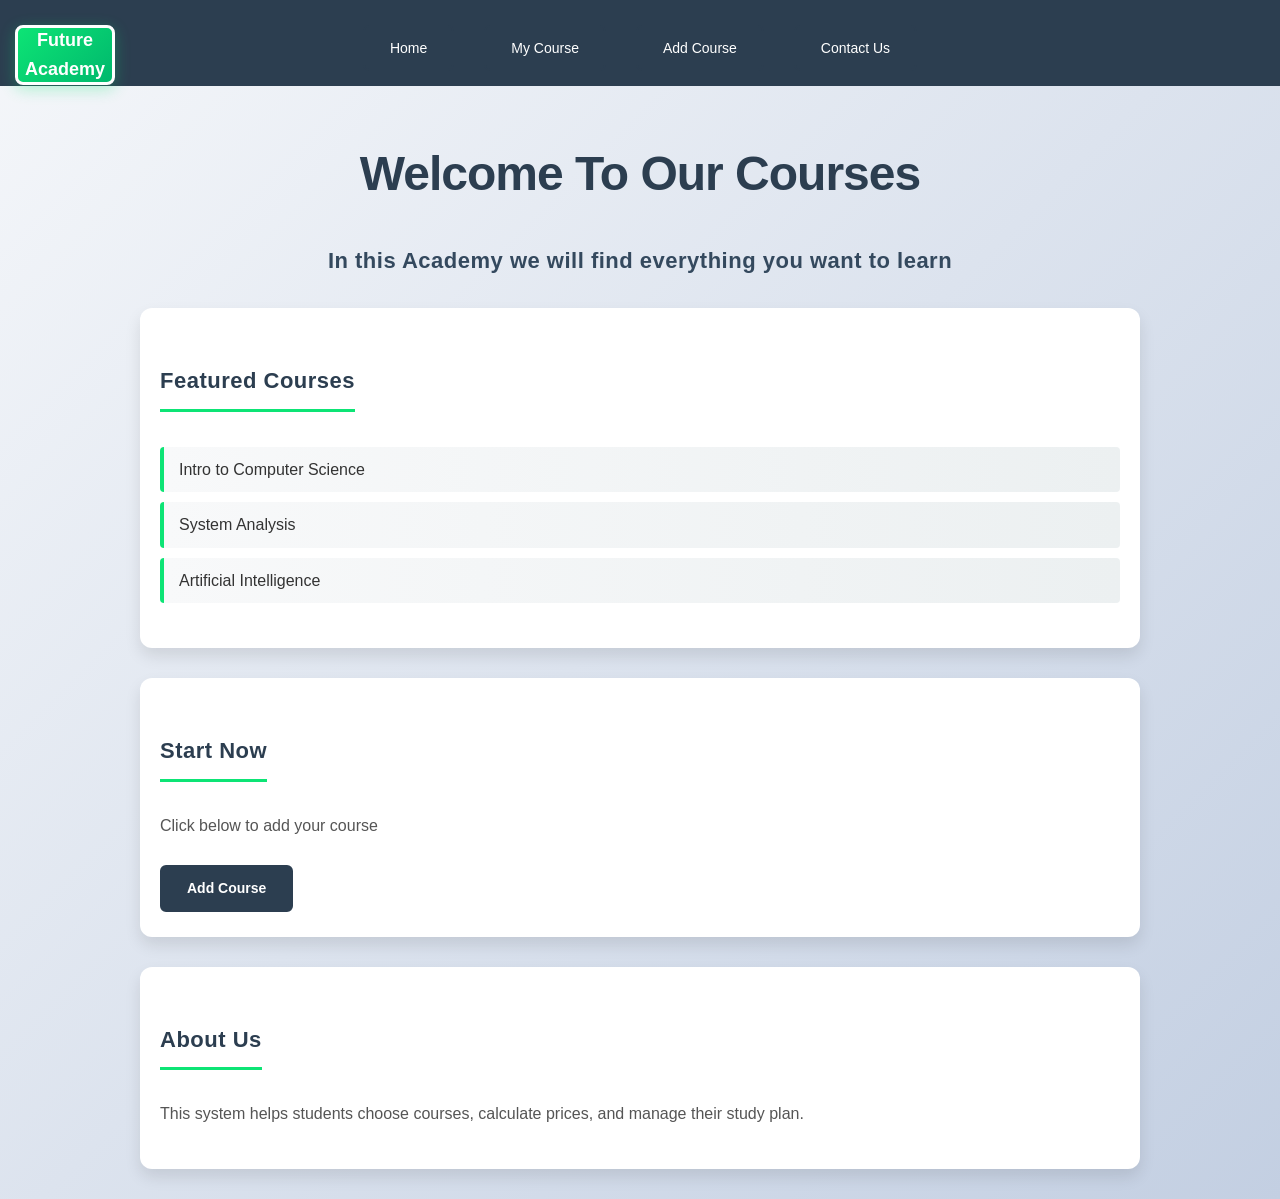
<file: index.html>
<!DOCTYPE html>
<html lang="en">
<head>
	<meta charset="UTF-8">
	<link rel="stylesheet" href="task.css"> 
	<title>Home page</title>
</head>
<body>
	<a href="Home.html" class="site-logo">
		<strong>Future Academy</strong>
	</a>

	<nav class="format">
		<div class="nav-links">
			<a href="Home.html">Home</a>
			<a href="My course.html">My course</a>
			<a href="Add course.html">Add course</a>
			<a href="contact us.html">contact us</a>
		</div>
	</nav>
	<h1>
		welcome to our courses
	</h1>
	<h2>In this Academy  we will find everything you want to learn </h2>
	<section>
    <h2>Featured Courses</h2>
    <ul>
        <li>Intro to Computer Science</li>
        <li>System Analysis</li>
        <li>Artificial Intelligence</li>
    </ul>
</section>
	<section>
    <h2>Start Now</h2>
    <p>Click below to add your course</p>
    <a href="Add course.html">Add Course</a>
</section>
	<section>
    <h2>About Us</h2>
    <p>This system helps students choose courses, calculate prices, and manage their study plan.</p>
</section>
</body>
</html>
</file>
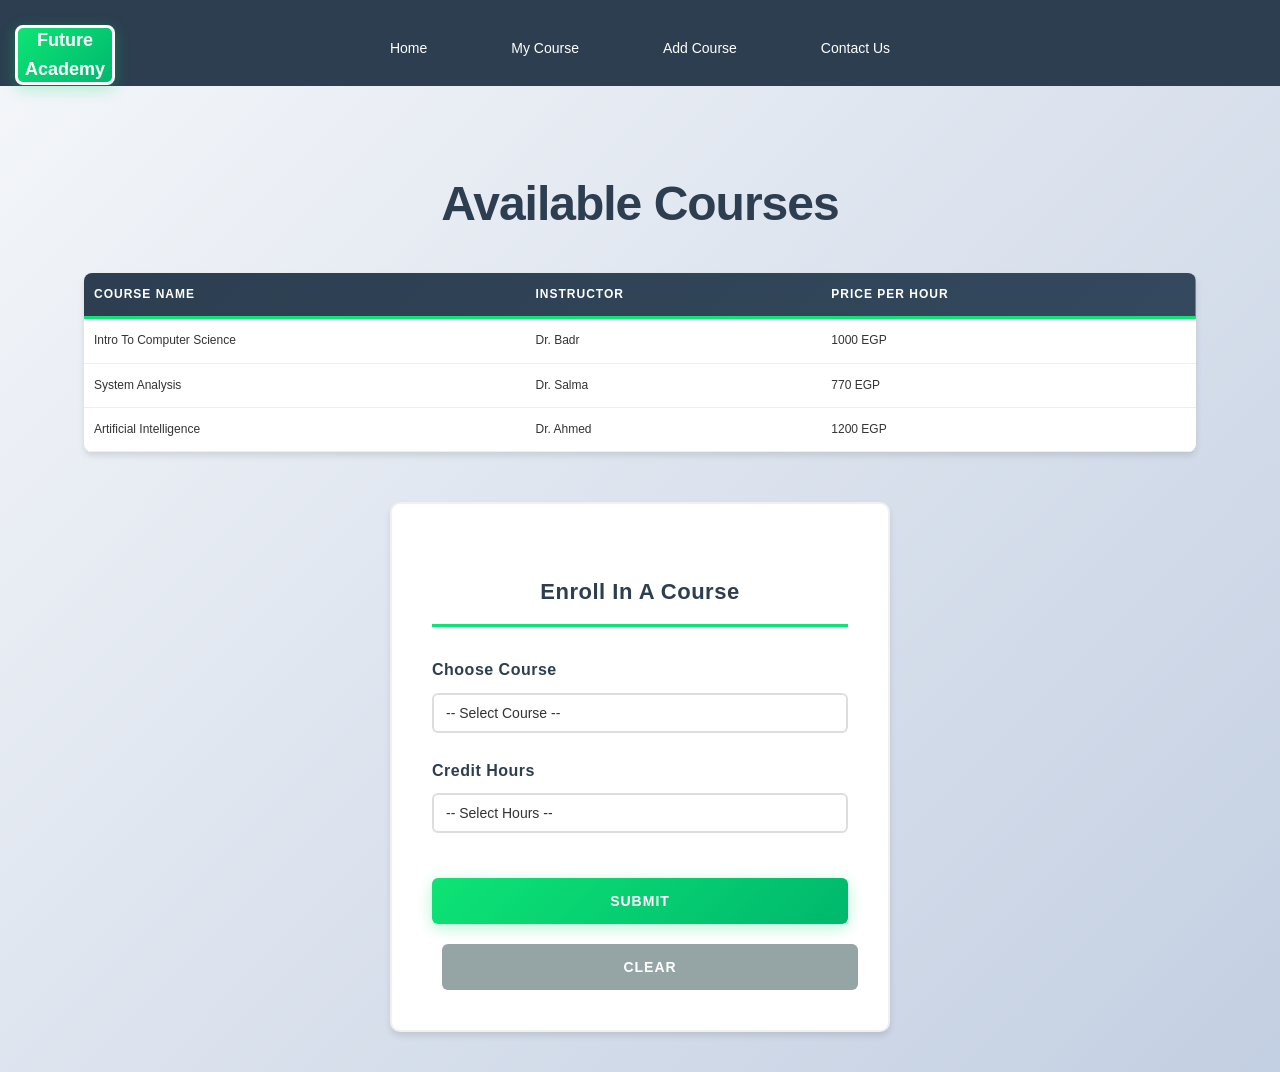
<file: Add course.html>
<!DOCTYPE html>
<html lang="en">
<head>
    <meta charset="UTF-8">
  <link rel="stylesheet" href="task.css">
    <title>Add Course</title>
</head>
<body>
	<a href="Home.html" class="site-logo">
		<strong>Future Academy</strong>
	</a>

    <nav class="format">
		<div class="nav-links">
			<a href="Home.html">Home</a>
			<a href="My course.html">My course</a>
			<a href="Add course.html">Add course</a>
			<a href="contact us.html">contact us</a>
		</div>
	</nav>

    <div class="container">
        <h1>Available Courses</h1>
        <table class="AC">
            <thead>
                <tr>
                    <th>Course Name</th>
                    <th>Instructor</th>
                    <th>Price Per Hour</th>
                </tr>
            </thead>
            <tbody>
                <tr>
                    <td>Intro to Computer Science</td>
                    <td>Dr. Badr</td>
                    <td>1000 EGP</td>
                </tr>
                <tr>
                    <td>System Analysis</td>
                    <td>Dr. Salma</td>
                    <td>770 EGP</td>
                </tr>
                <tr>
                    <td>Artificial Intelligence</td>
                    <td>Dr. Ahmed</td>
                    <td>1200 EGP</td>
                </tr>
            </tbody>
        </table>

        <div class="form-container">
            <h2>Enroll in a Course</h2>
            <form class="enrollment-form">
                <div class="form-group">
                    <label >Choose Course</label>
                    <select name="course" id="course" required>
                        <option value="">-- Select Course --</option>
                        <option value="Intro to Computer Science">Intro to Computer Science</option>
                        <option value="System Analysis">System Analysis</option>
                        <option value="Artificial Intelligence">Artificial Intelligence</option>
                    </select>
                </div>

                <div class="form-group">
                    <label for="credit_hours">Credit Hours</label>
                    <select name="credit_hours" id="credit_hours" required>
                        <option value="">-- Select Hours --</option>
                        <option value="2">2 Hours</option>
                        <option value="3">3 Hours</option>
                        <option value="4">4 Hours</option>
                    </select>
                </div>

                <button type="submit" class="btn-submit">Submit</button>
                <button type="reset" class="btn-reset">Clear</button>
            </form>
        </div>
    </div>
</body>
</html>
</file>
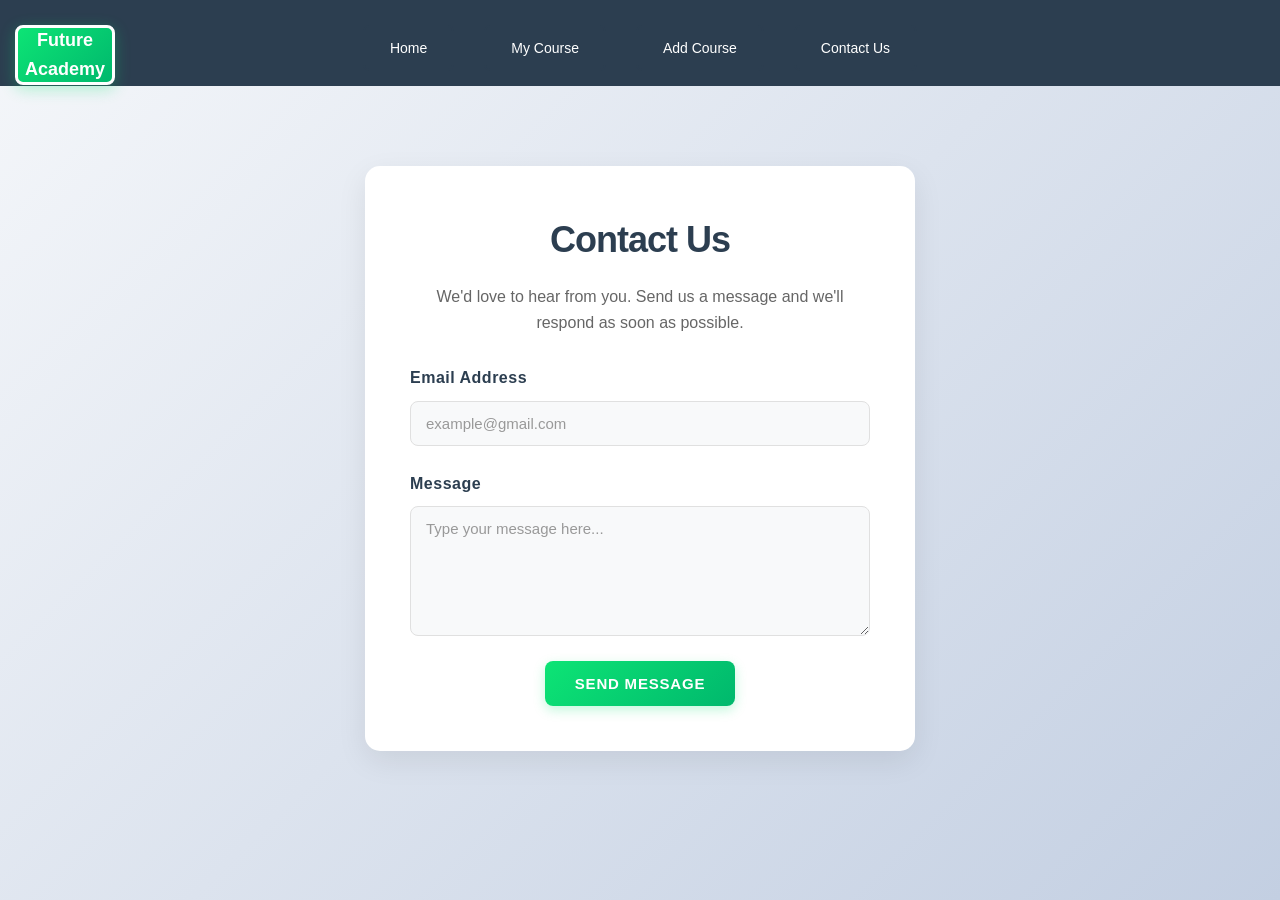
<file: contact us.html>
<!DOCTYPE html>
<html lang="en">
<head>
    <meta charset="UTF-8">
    <meta name="viewport" content="width=device-width, initial-scale=1.0">
    <link rel="stylesheet" href="task.css">
    <title>Contact Us - Future Academy</title>
</head>
<body>
	<a href="Home.html" class="site-logo">
		<strong>Future Academy</strong>
	</a>
    <nav class="format">
		<div class="nav-links">
			<a href="Home.html">Home</a>
			<a href="My course.html">My course</a>
			<a href="Add course.html">Add course</a>
			<a href="contact us.html">Contact Us</a>
		</div>
	</nav>

    <div class="contact-container">
        <h1>Contact Us</h1>
        <p class="contact">We'd love to hear from you. Send us a message and we'll respond as soon as possible.</p>
        
        <form class="contact-form">
            <div class="form-group">
                <label for="email" class="form-label">Email Address</label>
                <input type="email" id="email" class="input" name="email" required placeholder="example@gmail.com">
            </div>
            
            <div class="form-group">
                <label for="message" class="form-label">Message</label>
                <textarea id="message" class="input" name="message" required placeholder="Type your message here..."></textarea>
            </div>

            <button type="submit" class="btn">Send Message</button>
        </form>
    </div>
</body>
</html>
</file>
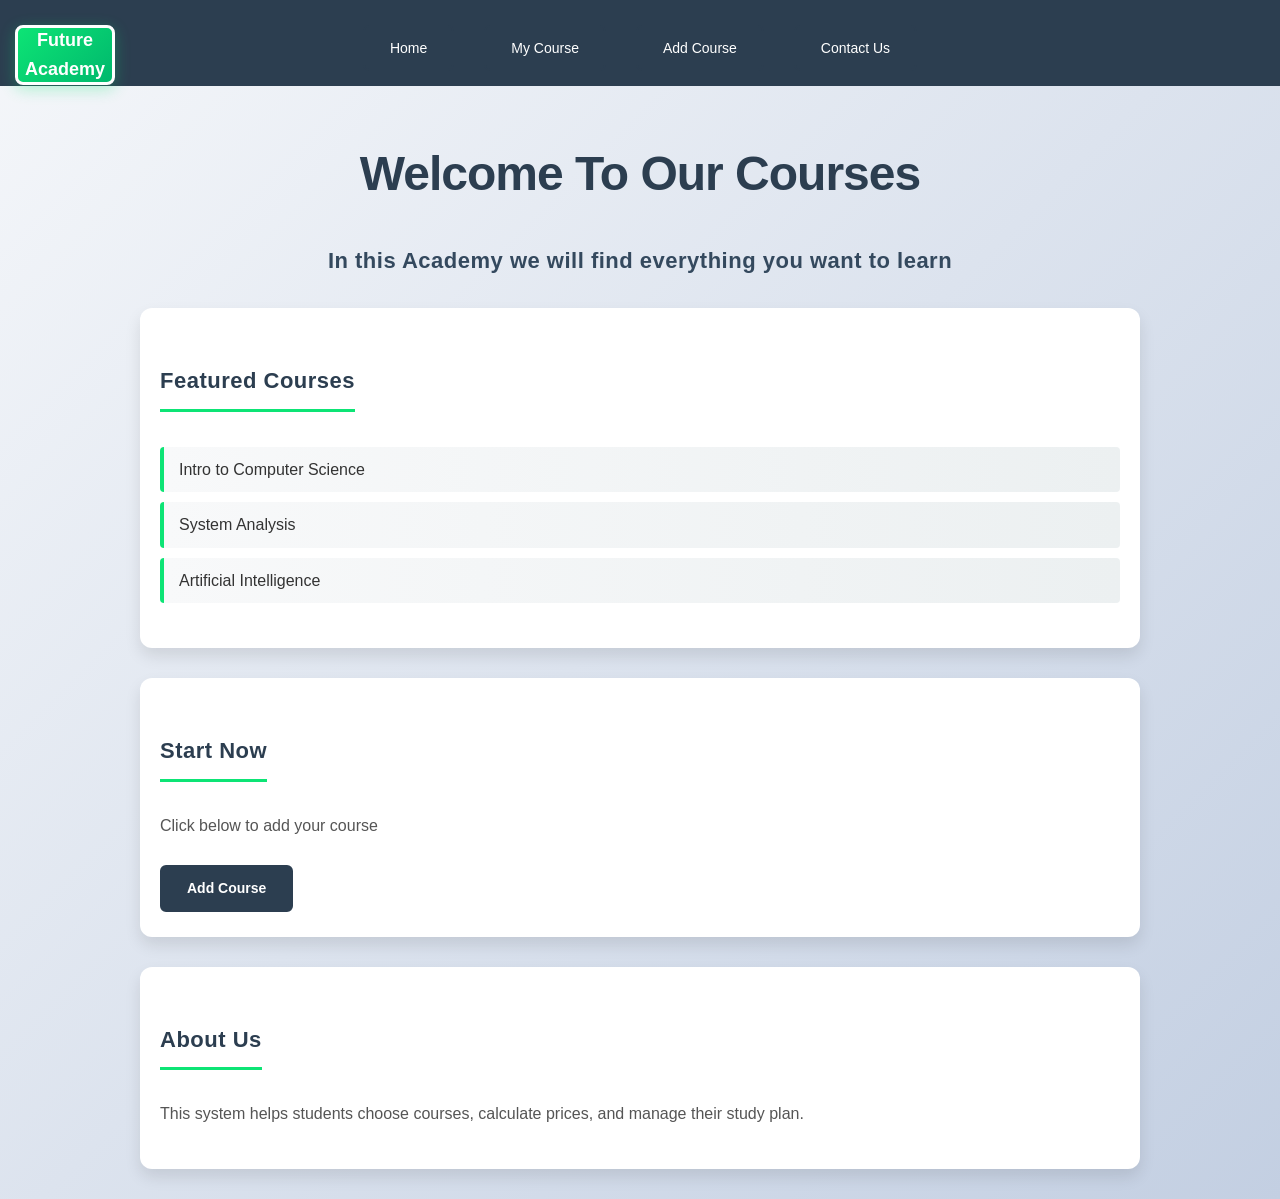
<file: Home.html>
<!DOCTYPE html>
<html lang="en">
<head>
	<meta charset="UTF-8">
	<link rel="stylesheet" href="task.css"> 
	<title>Home page</title>
</head>
<body>
	<a href="index.html" class="site-logo">
		<strong>Future Academy</strong>
	</a>

	<nav class="format">
		<div class="nav-links">
			<a href="index.html">Home</a>
			<a href="My course.html">My course</a>
			<a href="Add course.html">Add course</a>
			<a href="contact us.html">contact us</a>
		</div>
	</nav>
	<h1>
		welcome to our courses
	</h1>
	<h2>In this Academy  we will find everything you want to learn </h2>
	<section>
    <h2>Featured Courses</h2>
    <ul>
        <li>Intro to Computer Science</li>
        <li>System Analysis</li>
        <li>Artificial Intelligence</li>
    </ul>
</section>
	<section>
    <h2>Start Now</h2>
    <p>Click below to add your course</p>
    <a href="Add course.html">Add Course</a>
</section>
	<section>
    <h2>About Us</h2>
    <p>This system helps students choose courses, calculate prices, and manage their study plan.</p>
</section>
</body>
</html>
</file>
<file: task.css>
.site-logo {
    text-align: center;
    position:absolute;
    top: 15px;
    left: 15px;
    z-index: 1000;
    display: flex;
    align-items: center;
    justify-content: center;
    width: 100px;
    height: 60px;
    background: linear-gradient(135deg, #0de475 0%, #00b86d 100%);
    border: 3px solid #ffffff;
    border-radius: 8px;
    box-shadow: 0 4px 15px rgba(13, 228, 117, 0.3);
    cursor: pointer;
    transition: all 0.3s ease;
    font-size: 18px;
    font-weight: 700;
    color: #ffffff;
    text-decoration: none;
}
.site-logo:hover {
    transform: scale(1.1);
    box-shadow: 0 6px 20px rgba(13, 228, 117, 0.5);
    border-color: #f0f0f0;
}
.format {
    text-transform: capitalize;
    background-color: #2c3e50;
    padding: 0;
    margin: 0;
}
.nav-links {
    display: flex;
    justify-content: center;
    gap: 30px;
    padding: 15px;
}
.nav-links a {

    text-decoration: none;
    color: white;
    font-weight: 500;
    transition: 0.7S ;
}
.nav-links a:hover {
    color: #000000;
}
#CT {
    width: 90%;
    margin: 30px auto;
    border-collapse: collapse;
    font-family: 'Segoe UI', Tahoma, Geneva, Verdana, sans-serif;
    background-color: white;
    border-radius: 8px;
    text-transform: capitalize;
    overflow: hidden;
    box-shadow: 0 4px 6px rgba(0, 0, 0, 0.1);
}
#CT thead tr {
    background: linear-gradient(135deg, #2c3e50 0%, #34495e 100%);
    color: white;
    text-transform: capitalize;
}
#CT th {
    text-transform: capitalize;
    padding: 16px;
    text-align: left;
    font-size: 15px;
    font-weight: 600;
    text-transform: uppercase;
    letter-spacing: 0.5px;
    border-bottom: 3px solid #0de475;
}
#CT td {
    padding: 14px 16px;
    font-size: 14px;
    color: #333;
    border-bottom: 1px solid #ecf0f1;
}

#CT tbody tr:nth-child(odd) {
    background-color: #f8f9fa;
}

#CT tbody tr:nth-child(even) {
    background-color: white;
}

#CT tbody tr:hover {
    background-color: #e8f4f8;
    transition: background-color 0.3s ease;
    box-shadow: inset 0 0 10px rgba(13, 228, 117, 0.1);
}
#CT td:last-child {
    text-align: left;
    font-size: 13px;
    color: #555;
    line-height: 1.5;
}
* {
    margin: 0;
    padding: 0;
    box-sizing: border-box;
}

body {
    font-family: 'Segoe UI', Tahoma, Geneva, Verdana, sans-serif;
    line-height: 1.6;
    color: #333;
    background: linear-gradient(135deg, #f5f7fa 0%, #c3cfe2 100%);
    min-height: 100vh;
}
h1 {
    font-size: 48px;
    color: #2c3e50;
    text-align: center;
    margin: 50px 0 20px;
    font-weight: 700;
    letter-spacing: -1px;
    text-transform: capitalize;
}
h2 {
    font-size: 28px;
    color: #34495e;
    margin: 30px 0 15px;
    font-weight: 600;
    letter-spacing: 0.5px;
}
section {
    width: 85%;
    max-width: 1000px;
    margin: 40px auto;
    padding: 35px 40px;
    background-color: white;
    border-radius: 12px;
    box-shadow: 0 8px 16px rgba(0, 0, 0, 0.1);
    transition: transform 0.3s ease, box-shadow 0.3s ease;
}

section:hover {
    
    box-shadow: 0 12px 24px drgba(3, 227, 89, 0.795);
}

section h2 {
    color: #2c3e50;
    border-bottom: 3px solid #0de475;
    padding-bottom: 10px;
    display: inline-block;
}

section p {
    font-size: 16px;
    color: #555;
    line-height: 1.8;
    margin: 15px 0;
}
ul {
    list-style: none;
    padding: 0;
    margin: 20px 0;
}

ul li {
    padding: 12px 20px;
    margin: 10px 0;
    background: linear-gradient(90deg, #f8f9fa 0%, #ecf0f1 100%);
    border-left: 4px solid #0de475;
    border-radius: 4px;
    transition: all 0.3s ease;
    font-size: 16px;
    color: #333;
}

ul li:hover {
    background: linear-gradient(90deg, #e8f4f8 0%, #d5eff0 100%);
    border-left-color: #2c3e50;
    padding-left: 30px;
}
a {
    color: #0de475;
    text-decoration: none;
    font-weight: 600;
    transition: all 0.3s ease;
    display: inline-block;
    padding: 12px 30px;
    margin-top: 10px;
    border-radius: 6px;
    background-color: #2c3e50;
    color: white;
    border: 2px solid #2c3e50;
}

a:hover {
    background-color: #0de475;
    color: #2c3e50;
    border-color: #0de475;
    box-shadow: 0 4px 12px rgba(13, 228, 117, 0.3);
}
    h2 {
        font-size: 22px;
    }

    section {
        width: 90%;
        padding: 25px 20px;
        margin: 30px auto;
    }

    ul li {
        padding: 10px 15px;
    }

    a {
        padding: 10px 25px;
        font-size: 14px;
    }
h2{
    text-align: center;
}
.paragraph {
    text-transform: capitalize;
    text-align: center;
    font-size: 18px;
    font-weight: 600;
    color: #2c3e50;
    width: 50%;
    max-width: 500px;
    margin: 30px auto;
    padding: 20px 30px;
    background-color: white;
    border: 2px solid #38598b;
    border-radius: 10px;
    box-shadow: 0 4px 8px rgba(0, 0, 0, 0);
    transition: all 0.3s ease;
}

.paragraph:hover {
    box-shadow: 0 6px 12px rgba(40, 101, 246, 0.941);
    transform: translateY(-2px);
}

.container {
    width: 90%;
    max-width: 1200px;
    margin: 80px auto 40px;
    padding: 0 20px;
}
.AC {
    width: 100%;
    margin: 30px 0 50px;
    border-collapse: collapse;
    font-family: 'Segoe UI', Tahoma, Geneva, Verdana, sans-serif;
    background-color: white;
    border-radius: 8px;
    text-transform: capitalize;
    overflow: hidden;
    box-shadow: 0 4px 6px rgba(0, 0, 0, 0.1);
}

.AC thead tr {
    background: linear-gradient(135deg, #2c3e50 0%, #34495e 100%);
    color: white;
    text-transform: capitalize;
}

.AC th {
    text-transform: capitalize;
    padding: 18px 20px;
    text-align: left;
    font-size: 15px;
    font-weight: 700;
    text-transform: uppercase;
    letter-spacing: 1px;
    border-bottom: 3px solid #0de475;
}
.AC td {
    padding: 16px 20px;
    font-size: 15px;
    color: #333;
    border-bottom: 1px solid #ecf0f1;
}
.AC tbody tr:hover {
    background-color: #e8f4f8;
    box-shadow: inset 0 0 10px rgba(13, 228, 117, 0.1);
}
    .AC th, .AC td {
        padding: 12px 10px;
        font-size: 12px;
    }
.form-container {
    background: white;
    border-radius: 10px;
    padding: 40px;
    box-shadow: 0 4px 6px rgba(0, 0, 0, 0.1);
    max-width: 500px;
    margin: 40px auto;
    border: 2px solid #f0f0f0;
}

.form-container h2 {
    color: #2c3e50;
    border-bottom: 3px solid #0de475;
    padding-bottom: 15px;
    margin-bottom: 30px;
    text-align: center;
    text-transform: capitalize;
}
.form-group {
    margin-bottom: 25px;
    display: flex;
    flex-direction: column;
}
.form-group label {
    font-size: 16px;
    font-weight: 600;
    color: #2c3e50;
    margin-bottom: 10px;
    text-transform: capitalize;
    letter-spacing: 0.5px;
}
.form-group select,
.enrollment-form select {
    padding: 12px 15px;
    font-size: 15px;
    color: #333;
    background-color: #fff;
    border: 2px solid #ddd;
    border-radius: 6px;
    cursor: pointer;
    font-family: 'Segoe UI', Tahoma, Geneva, Verdana, sans-serif;
    appearance: none;
    background-repeat: no-repeat;
    background-position: right 10px center;
    background-size: 20px;
    padding-right: 40px;
}

.form-group select:hover,
.enrollment-form select:hover {
    border-color: #0de475;
    box-shadow: 0 2px 8px rgba(13, 228, 117, 0.2);
}
.form-group select:focus,
.enrollment-form select:focus {
    outline: none;
    border-color: #0de475;
    box-shadow: 0 4px 12px rgba(13, 228, 117, 0.3);
}
.form-group select option {
    padding: 10px;
    background-color: white;
    color: #333;
}
.enrollment-form {
    display: flex;
    flex-direction: column;
}
.btn-submit,
.btn-reset {
    padding: 14px 30px;
    font-size: 16px;
    font-weight: 600;
    border: none;
    border-radius: 6px;
    cursor: pointer;
    transition: all 0.3s ease;
    text-transform: uppercase;
    letter-spacing: 1px;
    margin-top: 10px;
}
.btn-submit {
    background: linear-gradient(135deg, #0de475 0%, #00b86d 100%);
    color: white;
    box-shadow: 0 4px 15px rgba(13, 228, 117, 0.3);
}
.btn-submit:hover {
    box-shadow: 0 6px 20px rgba(13, 228, 117, 0.5);
    background: linear-gradient(135deg, #00b86d 0%, #008a52 100%);
}
.btn-reset {
    background-color: #95a5a6;
    color: white;
    margin-left: 10px;
}
.btn-reset:hover {
    background-color: #7f8c8d;
}
.enrollment-form .btn-submit,
.enrollment-form .btn-reset {
    margin-top: 20px;
    width: 100%;
    padding: 15px;
}
    .form-group select {
        font-size: 14px;
        padding: 10px 12px;
    }
    .btn-submit,
    .btn-reset {
        padding: 12px 20px;
        font-size: 14px;
    }
.contact-container {
    width: 90%;
    max-width: 550px;
    margin: 80px auto 60px;
    padding: 45px;
    background: white;
    border-radius: 15px;
    box-shadow: 0 10px 30px rgba(0, 0, 0, 0.08);
    transition: all 0.3s ease;
}
.contact-container:hover {
    box-shadow: 0 15px 40px rgba(13, 228, 117, 0.15);
}
.contact-container h1 {
    margin: 0 0 15px;
    text-align: center;
    color: #2c3e50;
    font-size: 36px;
    font-weight: 700;
}

.contact {
    text-align: center;
    font-size: 16px;
    color: #666;
    font-weight: 500;
    margin: 0 0 30px;
    line-height: 1.6;
}
.contact-form {
    display: flex;
    flex-direction: column;
}
.form-group {
    display: flex; 
}

.form-label {
    font-size: 14px;
    font-weight: 600;
    color: #2c3e50;
    text-transform: capitalize;
    letter-spacing: 0.3px;
}
.input {
    padding: 13px 15px;
    font-size: 15px;
    color: #333;
    background-color: #f8f9fa;
    border: 1px solid #e0e0e0;
    border-radius: 8px;
    font-family: 'Segoe UI', Tahoma, Geneva, Verdana, sans-serif;
}
.input:hover {
    border-color: #0de475;
    background-color: #fff;
}
.input:focus {
    outline: none;
    border-color: #0de475;
    background-color: #fff;
    box-shadow: 0 0 0 3px rgba(13, 228, 117, 0.1);
}
.input::placeholder {
    color: #999;
}
textarea.input {
    min-height: 130px;
    font-family: 'Segoe UI', Tahoma, Geneva, Verdana, sans-serif;
}

.btn {
    padding: 14px 30px;
    font-size: 15px;
    font-weight: 600;
    border: none;
    border-radius: 8px;
    cursor: pointer;
    transition: all 0.3s ease;
    text-transform: uppercase;
    letter-spacing: 0.8px;
    background: linear-gradient(135deg, #0de475 0%, #00b86d 100%);
    color: white;
    box-shadow: 0 4px 12px rgba(13, 228, 117, 0.25);
    align-self: center;
    min-width: 180px;
}
.btn:hover {
    transform: translateY(-2px);
    box-shadow: 0 6px 18px rgba(13, 228, 117, 0.4);
    background: linear-gradient(135deg, #00b86d 0%, #008a52 100%);
}
.btn:active {
    box-shadow: 0 4px 12px rgba(13, 228, 117, 0.25);
}

@media (max-width: 768px) {
    body {
        padding-top: 20px;
    }

    .site-logo {
        width: 80px;
        height: 50px;
        font-size: 14px;
        letter-spacing: 1px;
        top: 10px;
        left: 10px;
    }

    .nav-links {
        display: flex;
        flex-wrap: wrap;
        justify-content: center;
        gap: 12px;
        padding: 12px 8px;
        letter-spacing: 0;
    }

    .nav-links a {
        letter-spacing: 0;
        font-size: 13px;
        font-weight: 500;
        padding: 8px 12px;
        white-space: nowrap;
    }

    h1 {
        font-size: 32px;
        margin: 30px 0 15px;
    }

    h2 {
        font-size: 20px;
    }

    .contact-container {
        width: 95%;
        max-width: 100%;
        margin: 30px auto;
        padding: 25px 15px;
    }

    .contact-container h1 {
        font-size: 24px;
    }

    .form-label {
        font-size: 13px;
    }

    .input {
        font-size: 14px;
        padding: 11px 13px;
    }

    textarea.input {
        min-height: 100px;
    }

    .btn {
        padding: 12px 25px;
        font-size: 13px;
        min-width: 140px;
    }

    .AC {
        margin: 20px 0;
    }

    .AC th,
    .AC td {
        padding: 10px 8px;
        font-size: 11px;
    }

    .form-container {
        width: 95%;
        padding: 20px;
    }

    section {
        width: 95%;
        padding: 20px;
    }
}

@media (max-width: 480px) {
    .site-logo {
        width: 70px;
        height: 45px;
        font-size: 12px;
        letter-spacing: 0;
    }

    .nav-links {
        gap: 8px;
        padding: 10px 5px;
    }

    .nav-links a {
        font-size: 12px;
        padding: 6px 10px;
    }

    .contact-container {
        padding: 20px 12px;
        margin: 20px auto;
    }

    .contact-container h1 {
        font-size: 20px;
    }

    .input {
        font-size: 13px;
        padding: 10px 12px;
    }

    textarea.input {
        min-height: 80px;
    }

    .btn {
        padding: 10px 20px;
        font-size: 12px;
        min-width: 120px;
    }
}
</file>
